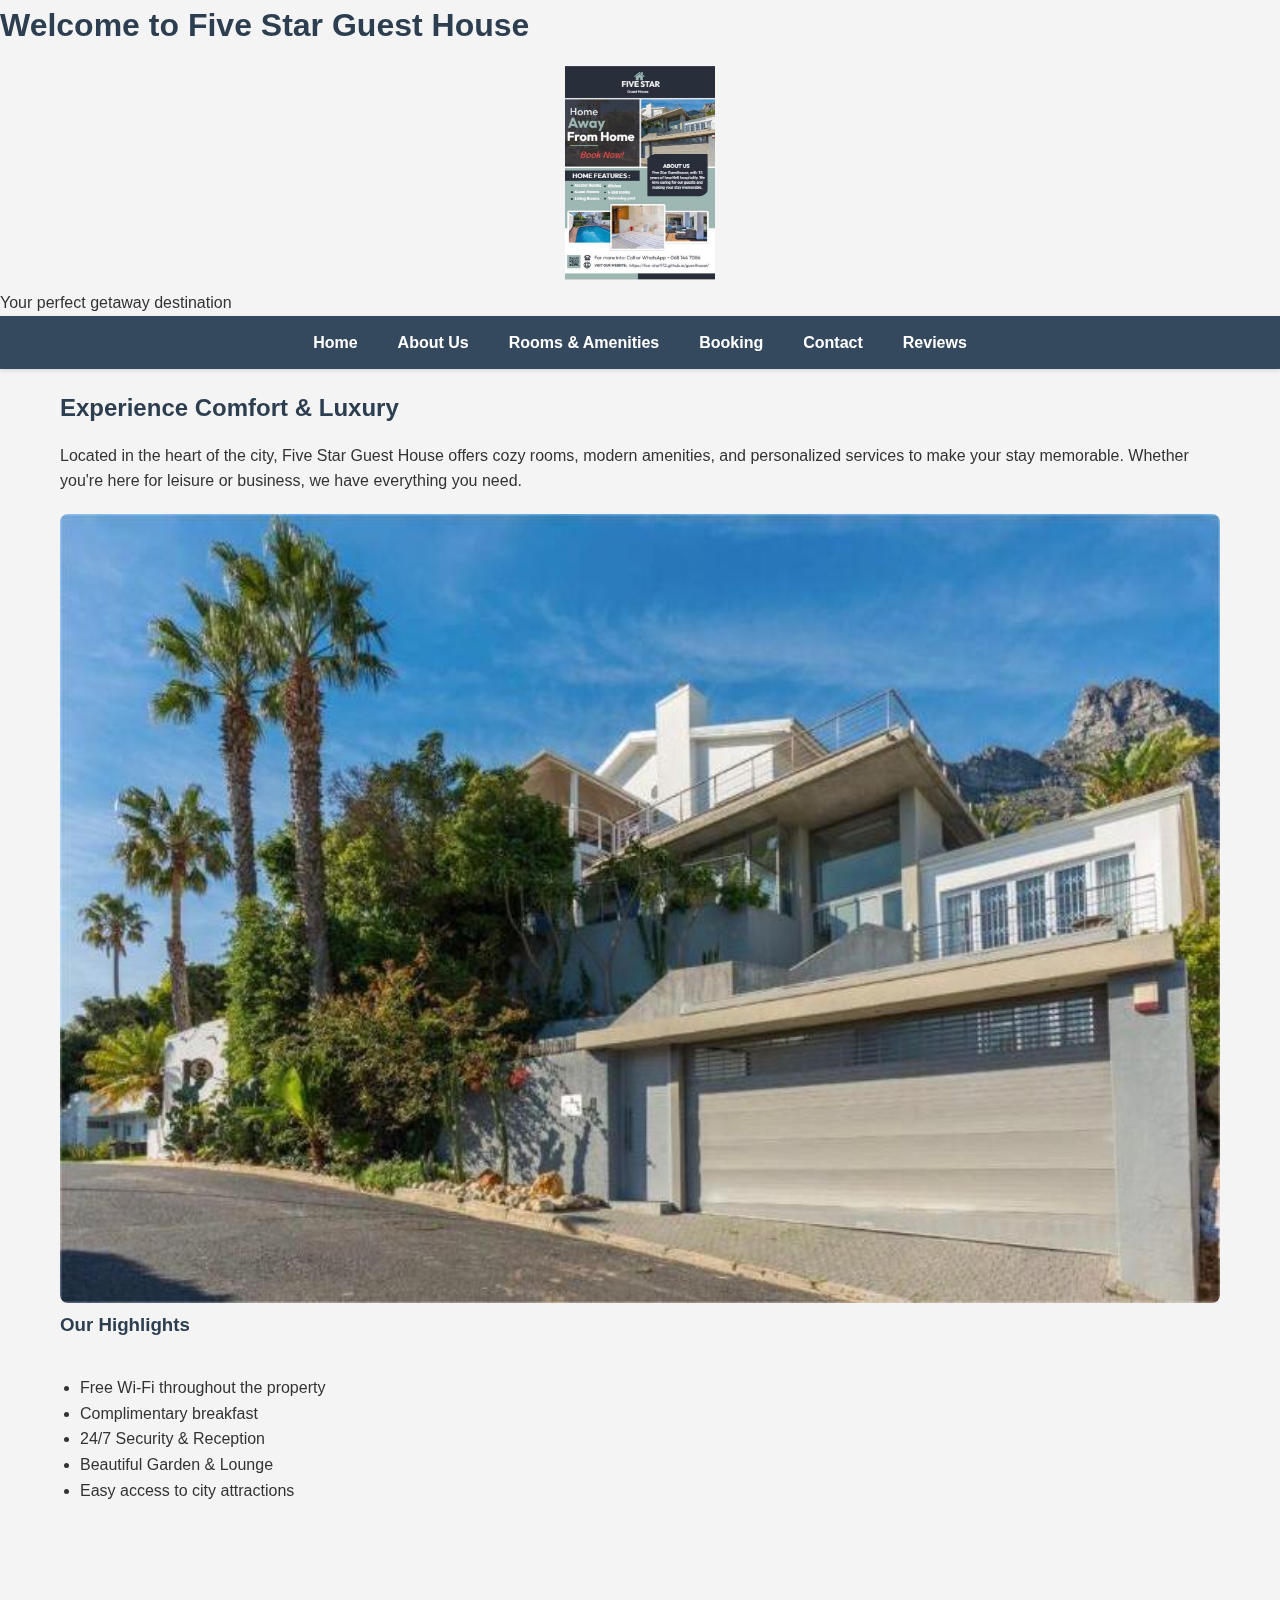
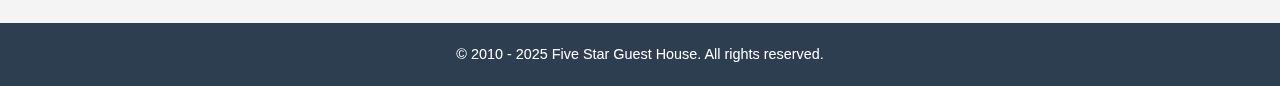
<file: index.html>
<!DOCTYPE html>
<html lang="en">
<head>
<meta charset="UTF-8" />
<meta name="viewport" content="width=device-width, initial-scale=1.0"/>
<title>Five Star Guest House</title>
<style>
  /* Reset some default styles for consistency */
  * {
      box-sizing: border-box;
      margin: 0;
      padding: 0;
  }

  /* Body styles */
  body {
      font-family: 'Helvetica Neue', Arial, sans-serif;
      margin: 0;
      padding: 0;
      color: #333;
      line-height: 1.6;
      background-color: #f4f4f4;
  }

  /* Container for content */
  .container {
      max-width: 1200px;
      margin: auto;
      padding: 20px;
  }

  /* Header and footer styles */
  header, footer {
      background-color: #2c3e50;
      color: #fff;
      padding: 20px 0;
      text-align: center;
  }

  /* Navigation styles with a professional look and responsiveness */
  nav {
      display: flex;
      justify-content: center;
      background-color: #34495e;
      flex-wrap: wrap;
      box-shadow: 0 2px 4px rgba(0,0,0,0.1);
  }

  nav a {
      color: #fff;
      padding: 14px 20px;
      text-decoration: none;
      transition: background 0.3s, transform 0.2s;
      font-weight: 600;
  }

  nav a:hover {
      background-color: #1abc9c;
      transform: scale(1.05);
  }

  /* Responsive menu for small screens */
  @media (max-width: 768px) {
      nav {
          flex-direction: column;
      }
      nav a {
          width: 100%;
          text-align: center;
          padding: 15px 0;
          border-top: 1px solid rgba(255,255,255,0.2);
      }
  }

  /* Headings styles */
  h1, h2, h3 {
      color: #2c3e50;
      margin-bottom: 15px;
  }

  /* Sections */
  section {
      margin-bottom: 40px;
  }

  /* Card styles for content blocks */
  .card {
      background: #fff;
      padding: 20px;
      margin: 20px 0;
      border-radius: 8px;
      box-shadow: 0 2px 5px rgba(0,0,0,0.1);
      transition: box-shadow 0.3s, transform 0.3s;
  }

  .card:hover {
      box-shadow: 0 4px 10px rgba(0,0,0,0.2);
      transform: translateY(-2px);
  }

  /* Buttons with a more modern look */
  button {
      background-color: #27ae60;
      color: #fff;
      padding: 10px 20px;
      border: none;
      border-radius: 4px;
      cursor: pointer;
      font-weight: 600;
      transition: background 0.3s, transform 0.2s;
  }

  button:hover {
      background-color: #2ecc71;
      transform: scale(1.05);
  }

  /* Form styles for better usability and responsiveness */
  form {
      display: flex;
      flex-direction: column;
      max-width: 600px;
      margin: auto;
  }

  input, select, textarea {
      padding: 10px;
      margin: 10px 0;
      border-radius: 4px;
      border: 1px solid #ccc;
      font-size: 1em;
      width: 100%;
  }

  input:focus, select:focus, textarea:focus {
      outline: none;
      border-color: #1abc9c;
      box-shadow: 0 0 8px rgba(26, 188, 156, 0.2);
  }

  /* Footer spacing */
  footer {
      margin-top: 40px;
      font-size: 0.9em;
  }

  /* Make sure the background bubbles cover the entire page */
  .bubbles-background {
    position: fixed; /* stay fixed on the page */
    top: 0;
    left: 0;
    width: 100%;
    height: 100%;
    pointer-events: none; /* so they don't block clicks */
    overflow: hidden;
    z-index: -1; /* behind all content */
  }

  /* Style for each bubble */
  .bubble {
    position: absolute;
    bottom: -50px; /* start below the view */
    width: 20px;
    height: 20px;
    background: rgba(255, 255, 255, 0.2);
    border-radius: 50%;
    opacity: 0.6;
    animation: floatUp 25s linear infinite;
  }

  /* Animation for floating upwards with variation in size and path */
  @keyframes floatUp {
    0% {
      transform: translateY(0) translateX(0);
      opacity: 0.6;
    }
    50% {
      opacity: 1;
    }
    100% {
      transform: translateY(-110vh) translateX(20px);
      opacity: 0;
    }
  }
</style>
</head>
<body>

<!-- Header Title -->
<div class="header-title">
  <div class="center-text">
  <h1>Welcome to Five Star Guest House</h1>
  </div>
</div>

<!-- Logo Image -->
<img src="logo1.jpeg" alt="Header Image" style="max-width:150px; height:auto; display:block; margin:10px auto;" />

<!-- Tagline -->
<div class="center-text">
  <div class="center-text">
  <p>Your perfect getaway destination</p
                                       </div>
</div>

<!-- Navigation Bar -->
<nav>
  <a href="index.html">Home</a>
  <a href="about.html">About Us</a>
  <a href="rooms.html">Rooms & Amenities</a>
  <a href="booking.html">Booking</a>
  <a href="contact.html">Contact</a>
  <a href="reviews.html">Reviews</a>
</nav>

<!-- Bubbles Background -->
<div class="bubbles-background">
  <div class="bubble" style="left:10%; animation-delay: 0s;"></div>
  <div class="bubble" style="left:20%; animation-delay: 2s;"></div>
  <div class="bubble" style="left:30%; animation-delay: 4s;"></div>
  <div class="bubble" style="left:40%; animation-delay: 1s;"></div>
  <div class="bubble" style="left:50%; animation-delay: 3s;"></div>
  <div class="bubble" style="left:60%; animation-delay: 2.5s;"></div>
  <div class="bubble" style="left:70%; animation-delay: 1.5s;"></div>
  <div class="bubble" style="left:80%; animation-delay: 4.5s;"></div>
  <div class="bubble" style="left:90%; animation-delay: 0.5s;"></div>
</div>

<!-- Main Content Section -->
<section class="container">
  <h2>Experience Comfort & Luxury</h2>
  <p>Located in the heart of the city, Five Star Guest House offers cozy rooms, modern amenities, and personalized services to make your stay memorable. Whether you're here for leisure or business, we have everything you need.</p>
  <img src="front%20view.jpeg" alt="Guest House" style="width:100%; border-radius:8px; margin-top:20px;">
  
  <h3>Our Highlights</h3>
  <section class="highlights">
    <ul>
      <section class="container">
      <li>Free Wi-Fi throughout the property</li>
      <li>Complimentary breakfast</li>
      <li>24/7 Security & Reception</li>
      <li>Beautiful Garden & Lounge</li>
      <li>Easy access to city attractions</li>
      </section>
    </ul>
  </section>
</section>

<!-- Footer -->
<footer>
  <p>&copy; 2010 - 2025 Five Star Guest House. All rights reserved.</p>
</footer>

</body>
</html>
</file>
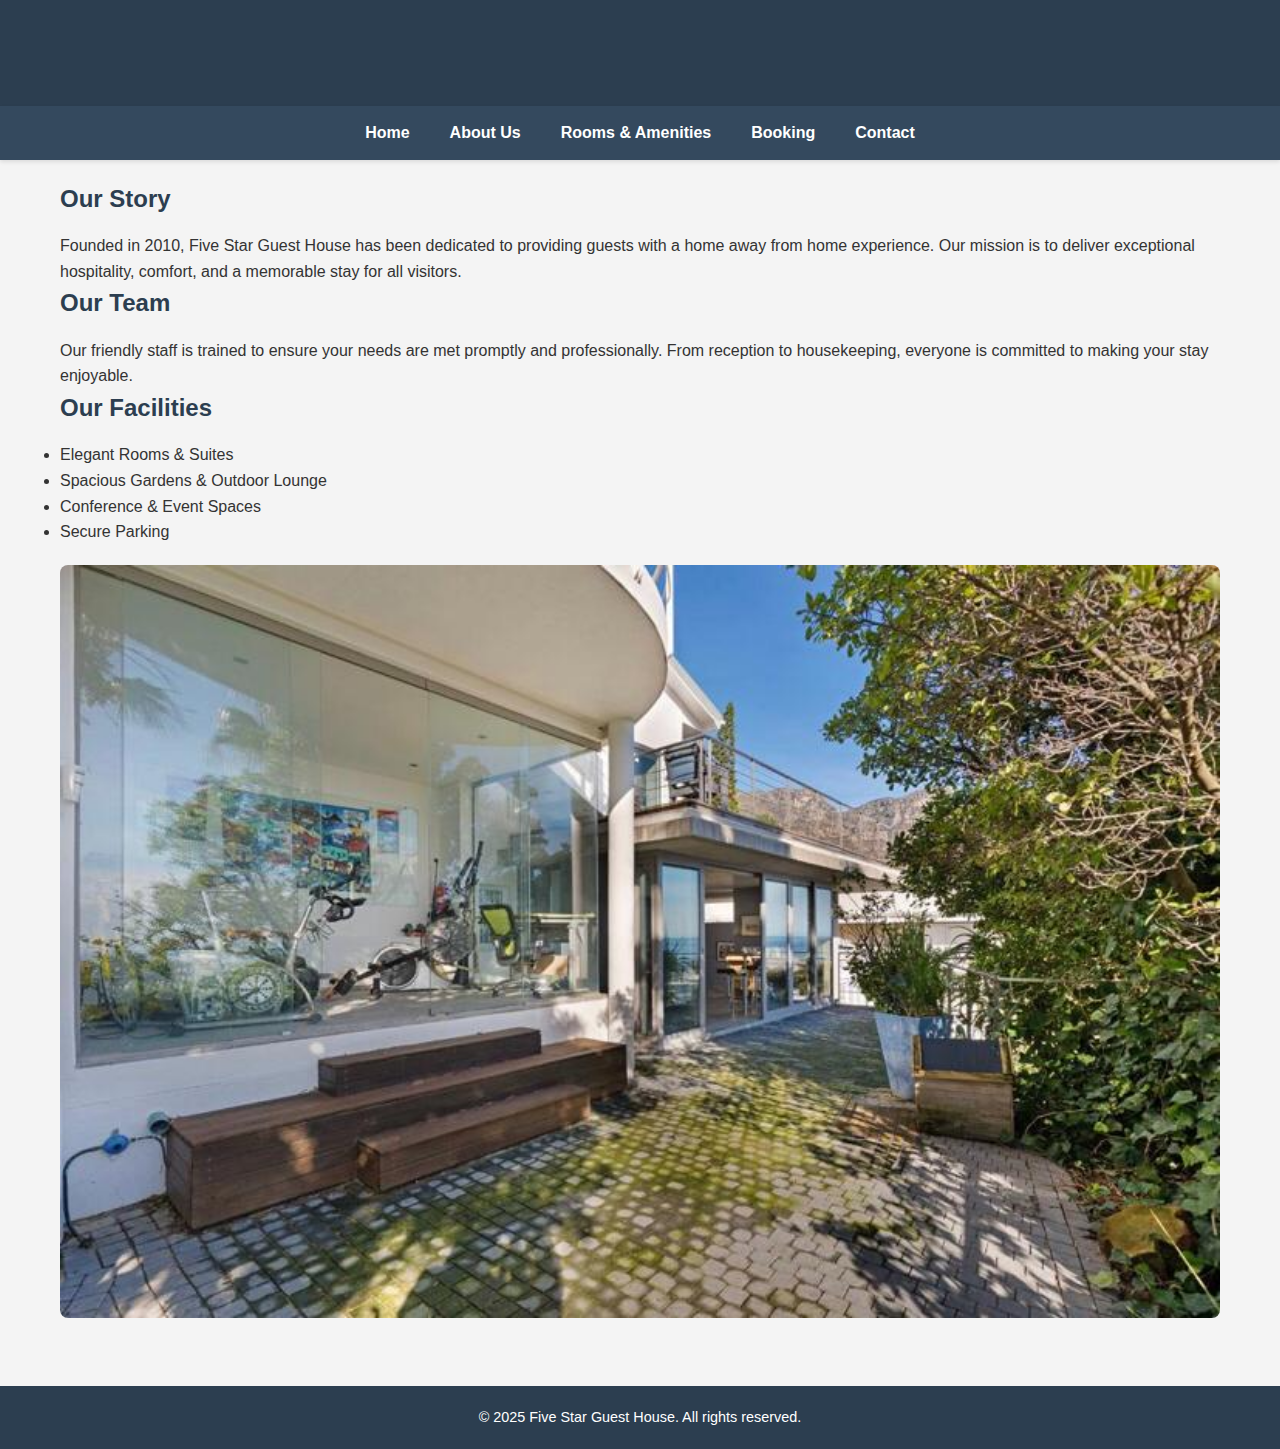
<file: about.html>
<!DOCTYPE html>
<html lang="en">
<head>
    <meta charset="UTF-8" />
    <meta name="viewport" content="width=device-width, initial-scale=1.0"/>
    <title>Guest House - About Us</title>
    <link rel="stylesheet" href="styles.css" />
</head>
<body>
    <header>
        <h1>About Five Star Guest House</h1>
    </header>
    <nav>
        <a href="index.html">Home</a>
        <a href="about.html">About Us</a>
        <a href="rooms.html">Rooms & Amenities</a>
        <a href="booking.html">Booking</a>
        <a href="contact.html">Contact</a>
    </nav>
    <section class="container">
        <h2>Our Story</h2>
        <p>Founded in 2010, Five Star Guest House has been dedicated to providing guests with a home away from home experience. Our mission is to deliver exceptional hospitality, comfort, and a memorable stay for all visitors.</p>
        <h2>Our Team</h2>
        <p>Our friendly staff is trained to ensure your needs are met promptly and professionally. From reception to housekeeping, everyone is committed to making your stay enjoyable.</p>
        <h2>Our Facilities</h2>
        <ul>
            <li>Elegant Rooms & Suites</li>
            <li>Spacious Gardens & Outdoor Lounge</li>
            <li>Conference & Event Spaces</li>
            <li>Secure Parking</li>
        </ul>
        <img src="outside.jpeg" alt="Guest House Interior" style="width:100%; border-radius:8px; margin-top:20px;">
    </section>
    <footer>
        <p>&copy; 2025 Five Star Guest House. All rights reserved.</p>
    </footer>
</body>
</html>
</file>
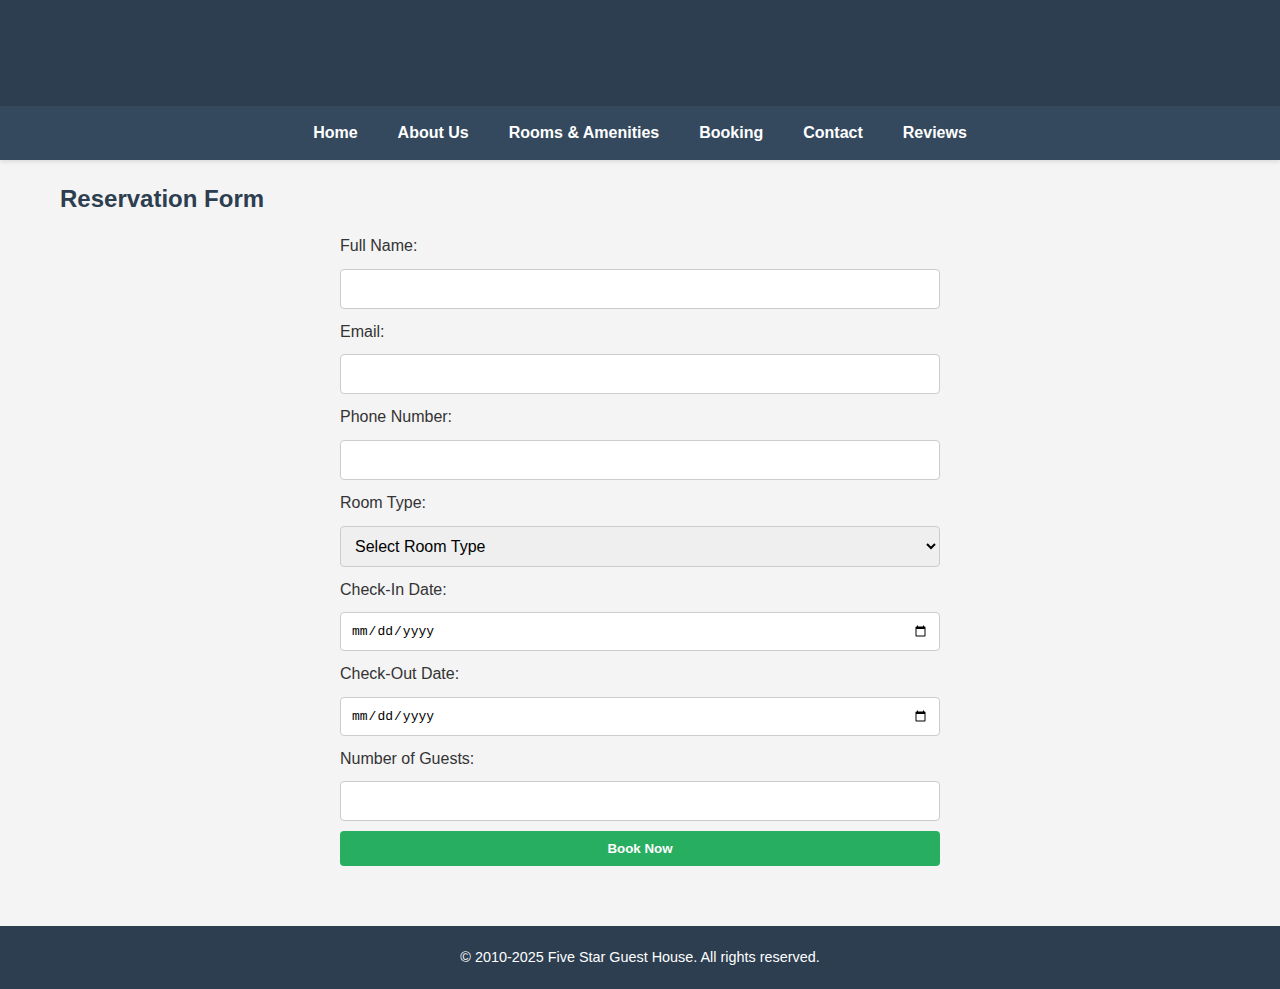
<file: booking.html>
<!DOCTYPE html>
<html lang="en">
<head>
<meta charset="UTF-8" />
<meta name="viewport" content="width=device-width, initial-scale=1.0"/>
<title>Guest House - Booking</title>
<link rel="stylesheet" href="styles.css" />
</head>
<body>
<header>
    <h1>Book Your Stay</h1>
</header>
<nav>
    <a href="index.html">Home</a>
    <a href="about.html">About Us</a>
    <a href="rooms.html">Rooms & Amenities</a>
    <a href="booking.html">Booking</a>
    <a href="contact.html">Contact</a>
    <a href="reviews.html">Reviews</a>
</nav>
<section class="container">
    <h2>Reservation Form</h2>
    <form id="bookingForm">
        <label for="name">Full Name:</label>
        <input type="text" id="name" name="name" required />

        <label for="email">Email:</label>
        <input type="email" id="email" name="email" required />

        <label for="phone">Phone Number:</label>
        <input type="tel" id="phone" name="phone" required />

        <label for="roomType">Room Type:</label>
        <select id="roomType" name="roomType" required>
            <option value="">Select Room Type</option>
            <option value="Standard">Standard Room</option>
            <option value="Deluxe">Deluxe Suite</option>
        </select>

        <label for="checkIn">Check-In Date:</label>
        <input type="date" id="checkIn" name="checkIn" required />

        <label for="checkOut">Check-Out Date:</label>
        <input type="date" id="checkOut" name="checkOut" required />

        <label for="guests">Number of Guests:</label>
        <input type="number" id="guests" name="guests" min="1" max="10" required />

        <button type="submit">Book Now</button>
    </form>
    
    <div id="confirmation" style="display:none; margin-top:20px; background:#e0ffe0; padding:15px; border-radius:8px;">
        <h3>Thank you for your booking!</h3>
        <p>Contact Phone number to confirm resevation and provide proof of payment</p>
    </div>
</section>

<script>
// Handle form submission
document.getElementById('bookingForm').addEventListener('submit', function(e) {
    e.preventDefault();
    // Here you would typically send form data to the server
    // For demonstration, we'll show a confirmation message
    document.getElementById('bookingForm').style.display = 'none';
    document.getElementById('confirmation').style.display = 'block';

    // Optionally, send data to backend via AJAX (fetch)
    /*
    fetch('/api/bookings', {
        method: 'POST',
        headers: {'Content-Type': 'application/json'},
        body: JSON.stringify({
            name: document.getElementById('name').value,
            email: document.getElementById('email').value,
            phone: document.getElementById('phone').value,
            roomType: document.getElementById('roomType').value,
            checkIn: document.getElementById('checkIn').value,
            checkOut: document.getElementById('checkOut').value,
            guests: document.getElementById('guests').value
        })
    }).then(response => response.json())
      .then(data => {
          // Show confirmation
      });
    */
});
</script>
<footer>
    <p>&copy; 2010-2025 Five Star Guest House. All rights reserved.</p>
</footer>
</body>
</html>
</file>
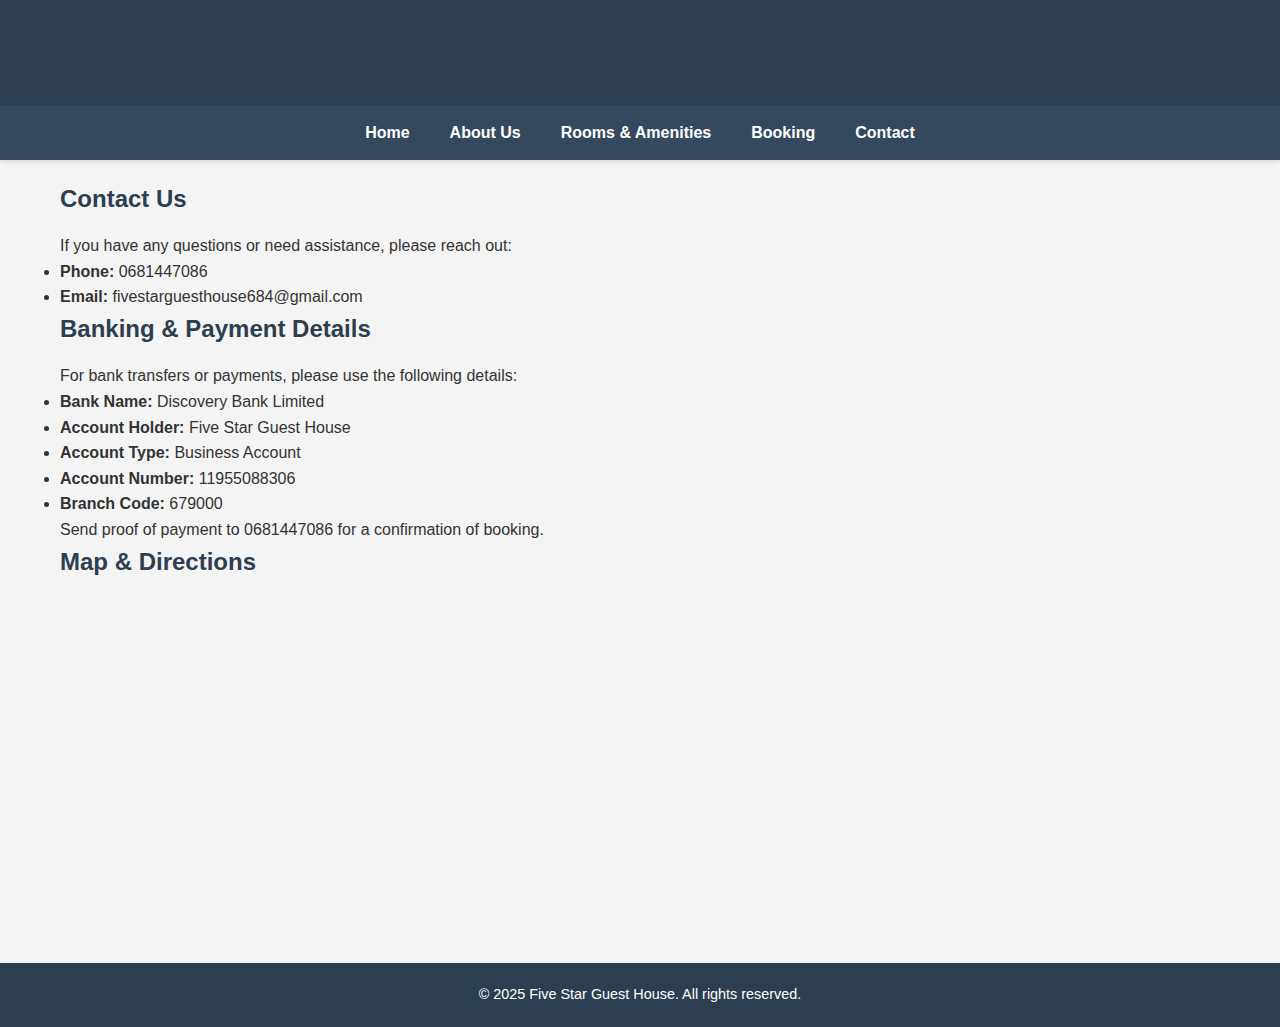
<file: contact.html>
<!DOCTYPE html>
<html lang="en">
<head>
<meta charset="UTF-8" />
<meta name="viewport" content="width=device-width, initial-scale=1.0"/>
<title>Guest House - Contact & Banking Details</title>
<link rel="stylesheet" href="styles.css" />
</head>
<body>
<header>
    <h1>Contact & Banking Details</h1>
</header>
<nav>
    <a href="index.html">Home</a>
    <a href="about.html">About Us</a>
    <a href="rooms.html">Rooms & Amenities</a>
    <a href="booking.html">Booking</a>
    <a href="contact.html">Contact</a>
</nav>
<section class="container">
    <h2>Contact Us</h2>
    <p>If you have any questions or need assistance, please reach out:</p>
    <ul>
        <li><strong>Phone:</strong> 0681447086</li>
        <li><strong>Email:</strong> fivestarguesthouse684@gmail.com</li>
        
    </ul>
    <h2>Banking & Payment Details</h2>
    <p>For bank transfers or payments, please use the following details:</p>
    <ul>
        <li><strong>Bank Name:</strong> Discovery Bank Limited</li>
        <li><strong>Account Holder:</strong> Five Star Guest House</li>
        <li><strong>Account Type:</strong> Business Account</li>
        <li><strong>Account Number:</strong> 11955088306</li>
        <li><strong>Branch Code:</strong> 679000</li>
        <p>Send proof of payment to 0681447086 for a confirmation of booking.</p>
        
    </ul>
    <h2>Map & Directions</h2>
    <iframe src="https://www.google.com/maps/embed?pb=!1m18!1m12!1m3!1d3153.019385554377!2d-122.41941508468162!3d37.77492977975904!2m3!1f0!2f0!3f0!3m2!1i1024!2i768!4f13.1!3m3!1m2!1s0x8085808c4b6d8f65%3A0x8e3f0f7e4e0f1f2b!2sCity%20Hall!5e0!3m2!1sen!2sus!4v1616175323498" width="100%" height="300" style="border:0;" allowfullscreen="" loading="lazy"></iframe>
</section>
<footer>
    <p>&copy; 2025 Five Star Guest House. All rights reserved.</p>
</footer>
</body>
</html>
</file>
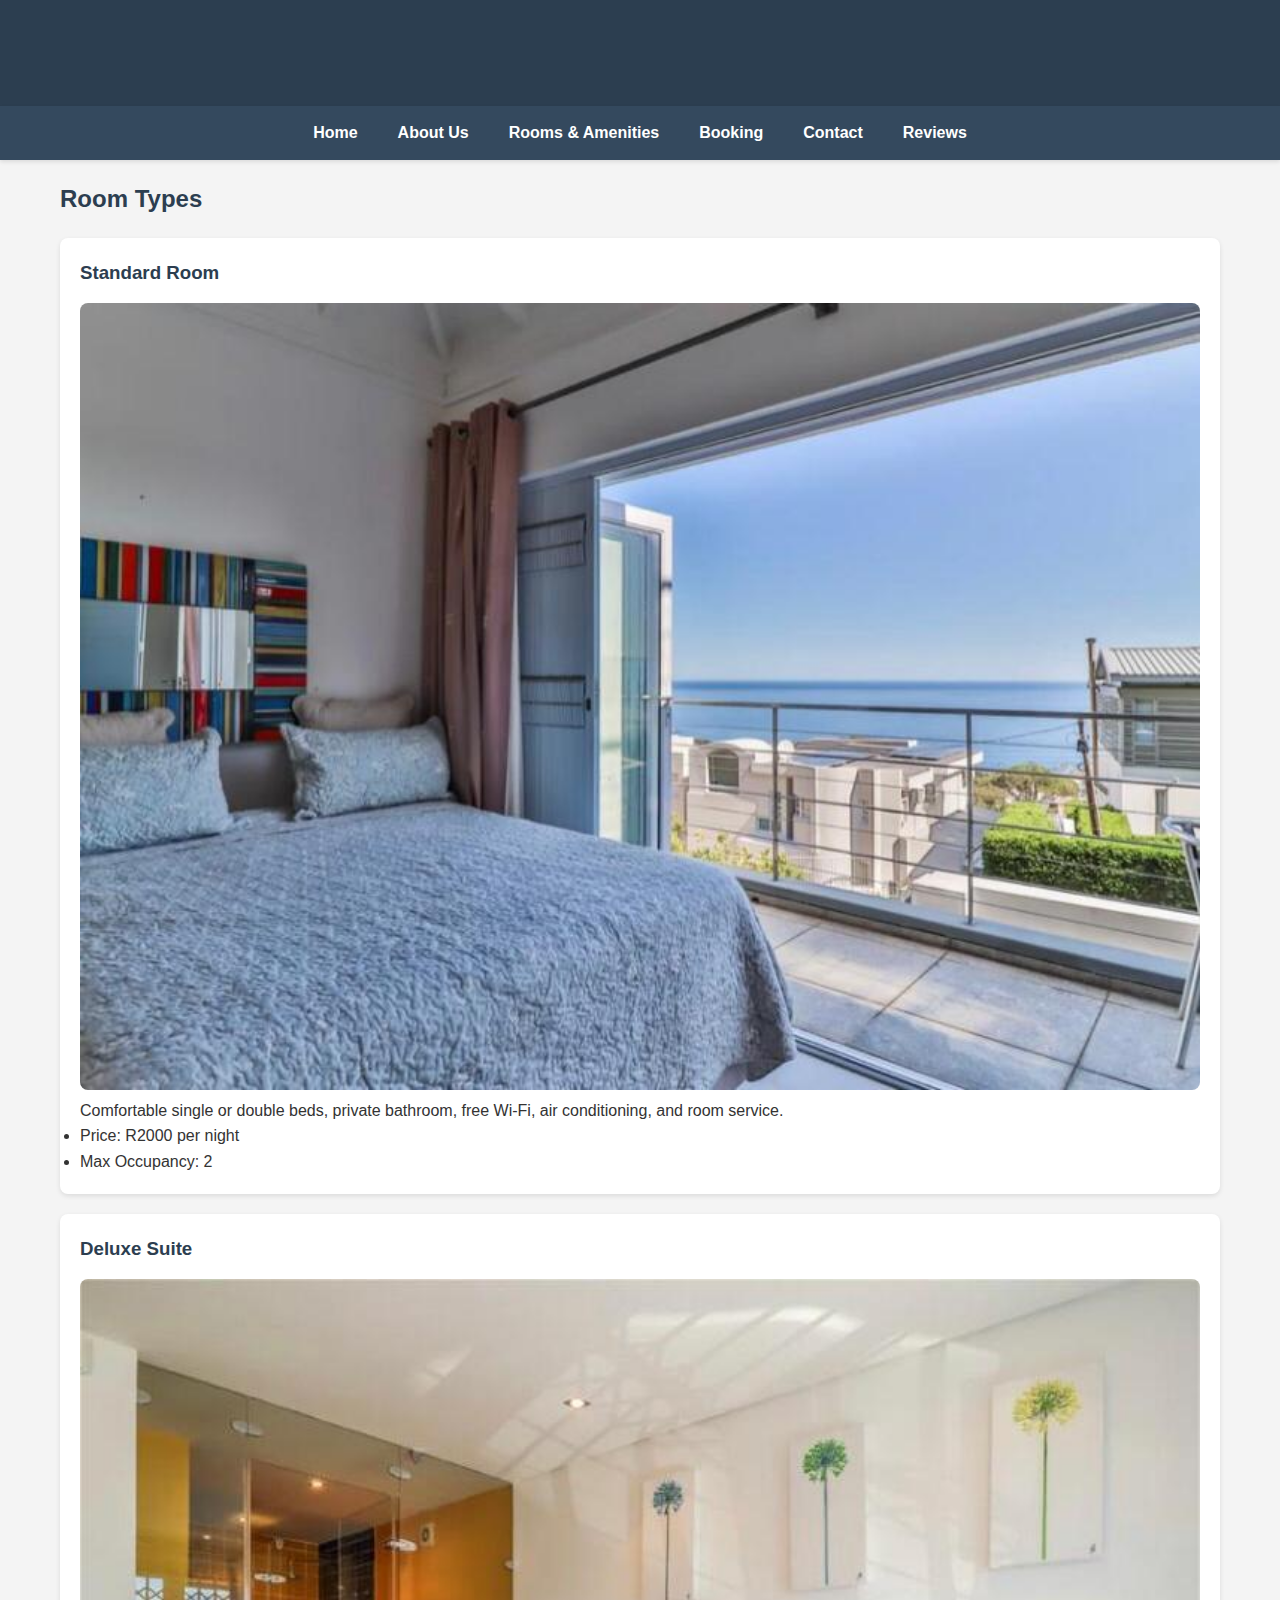
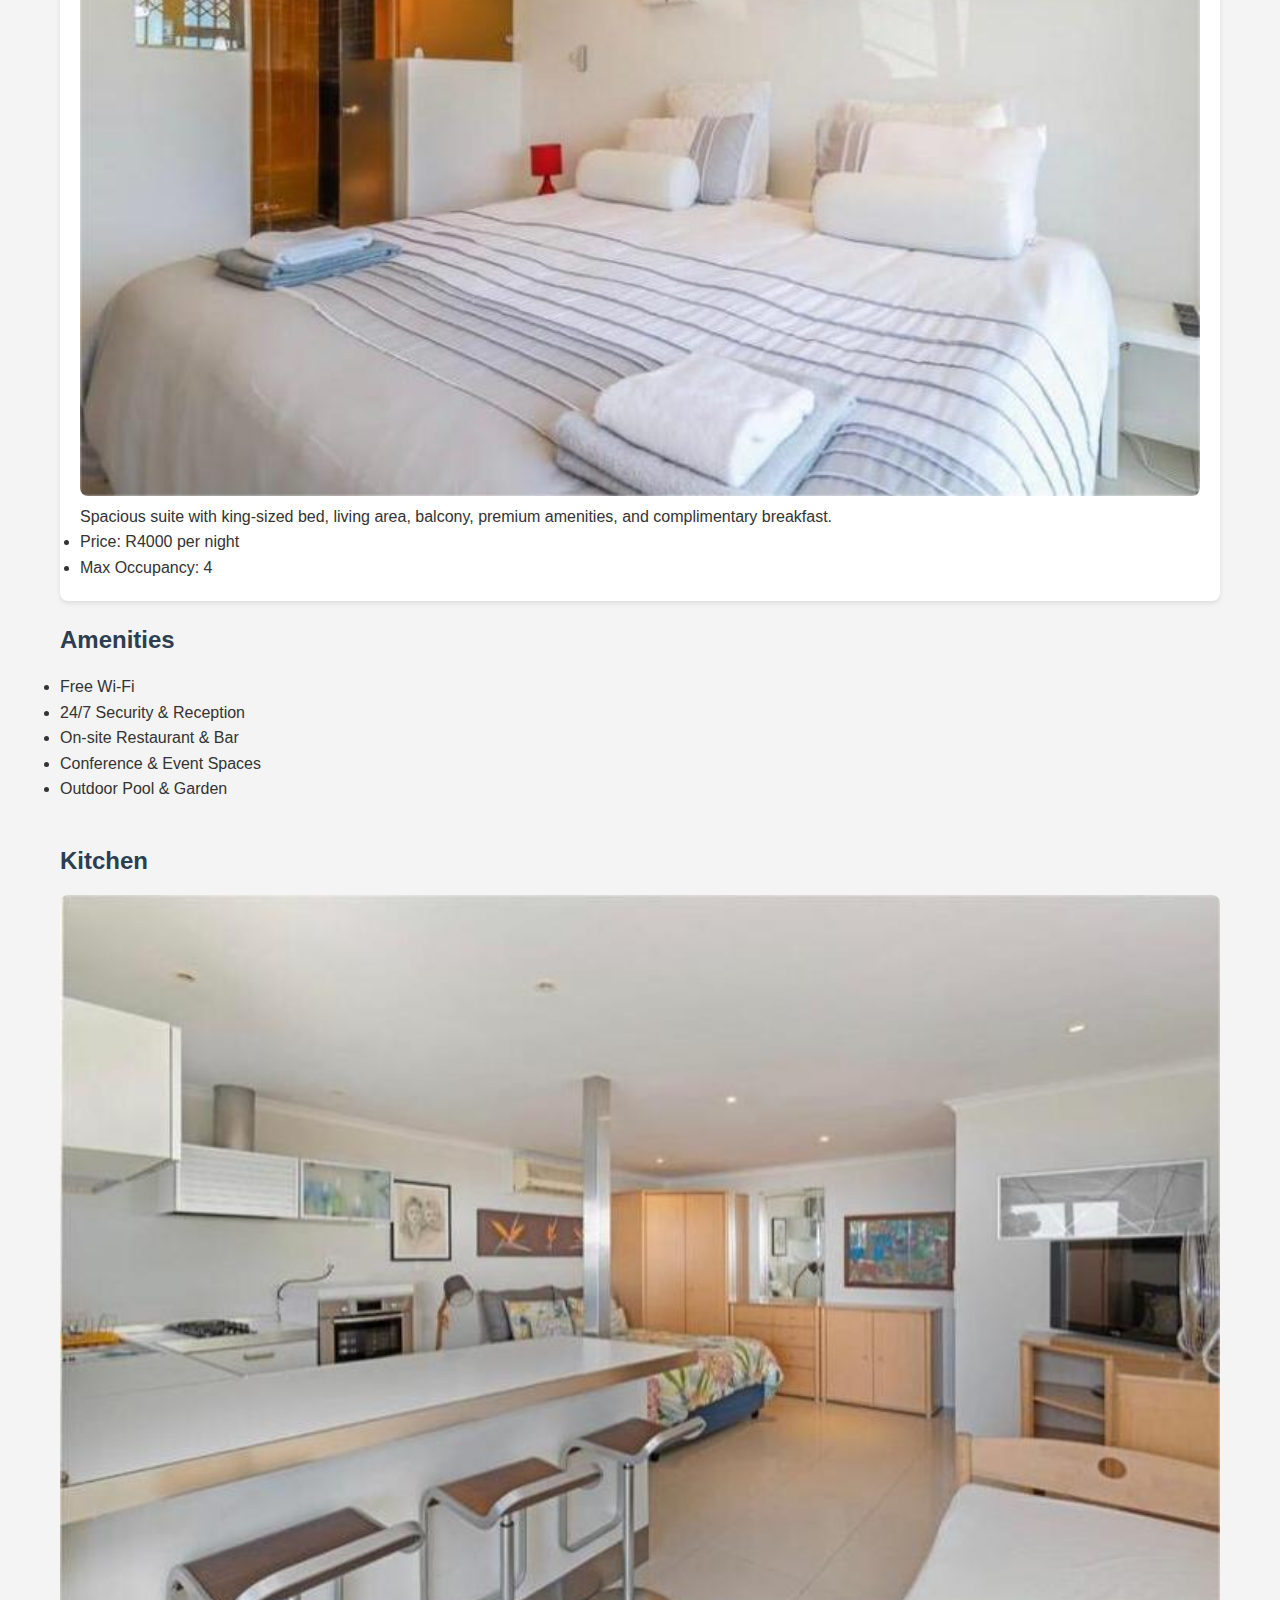
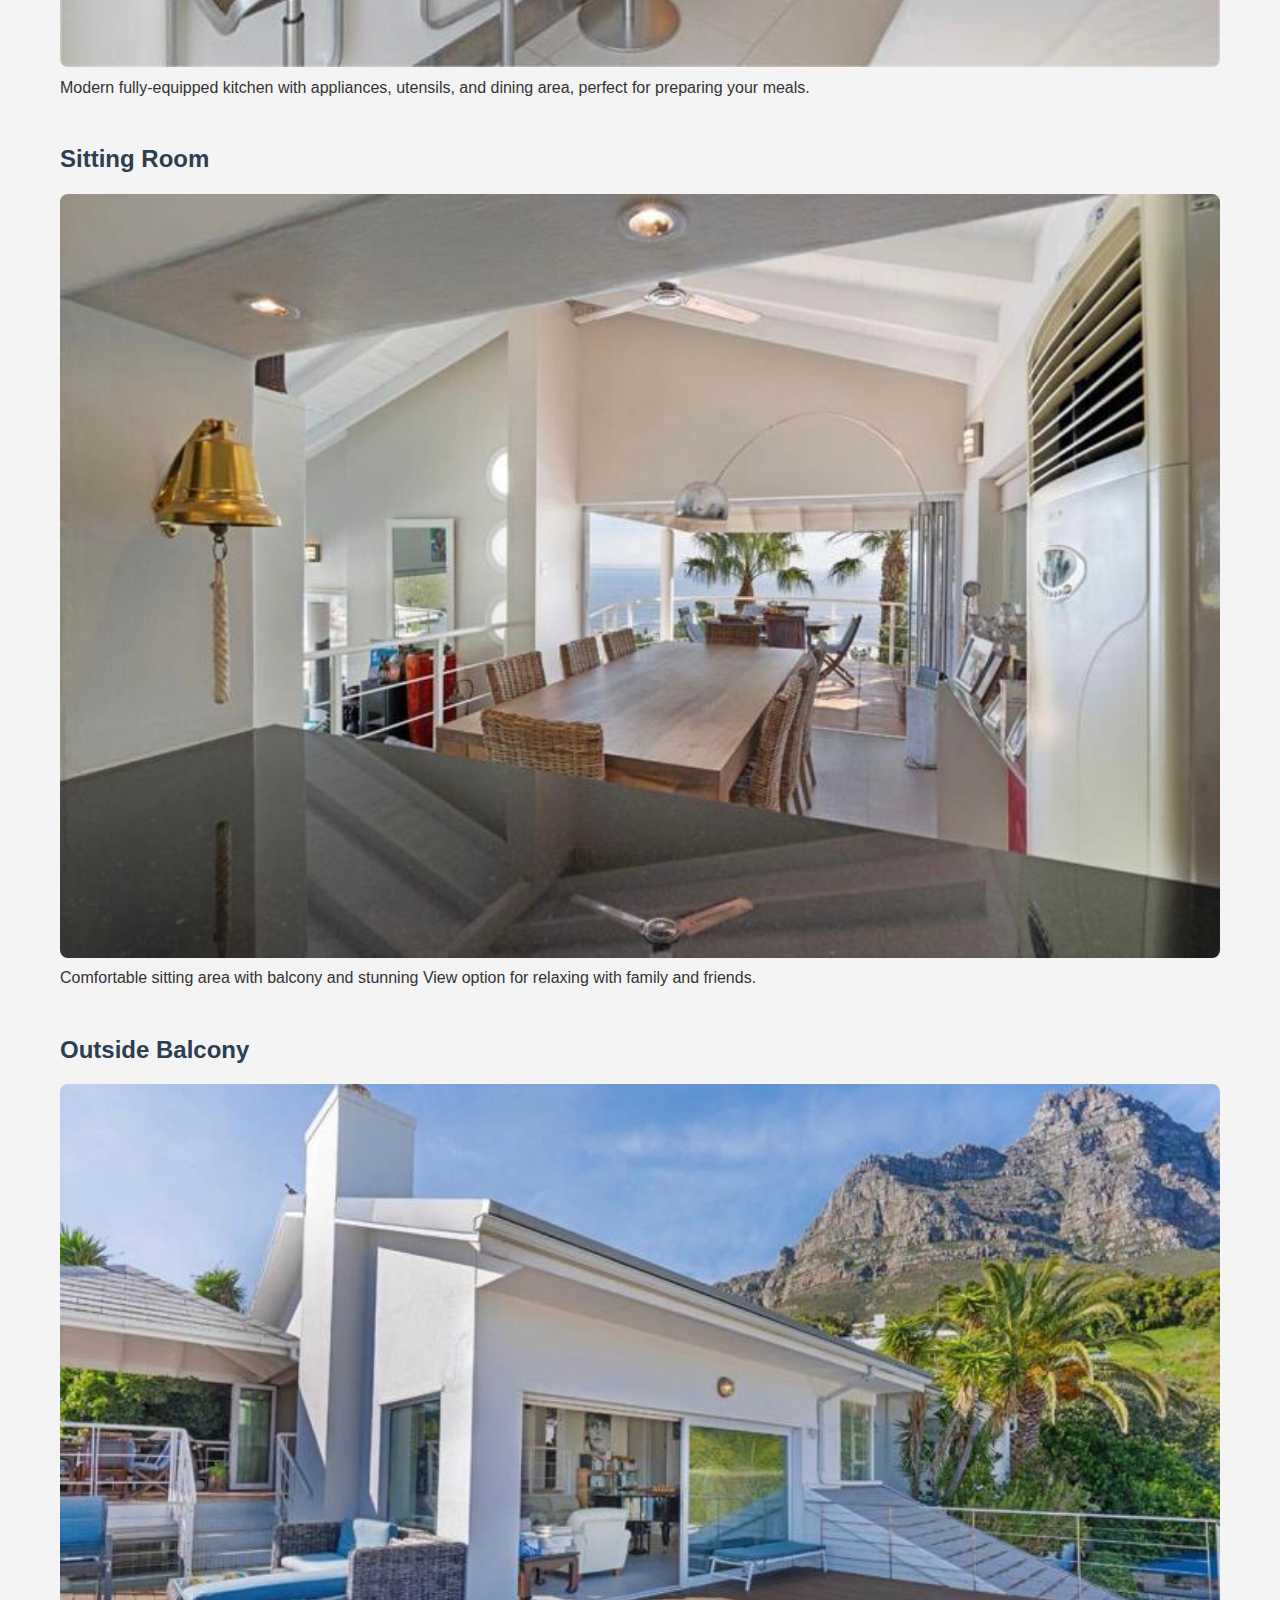
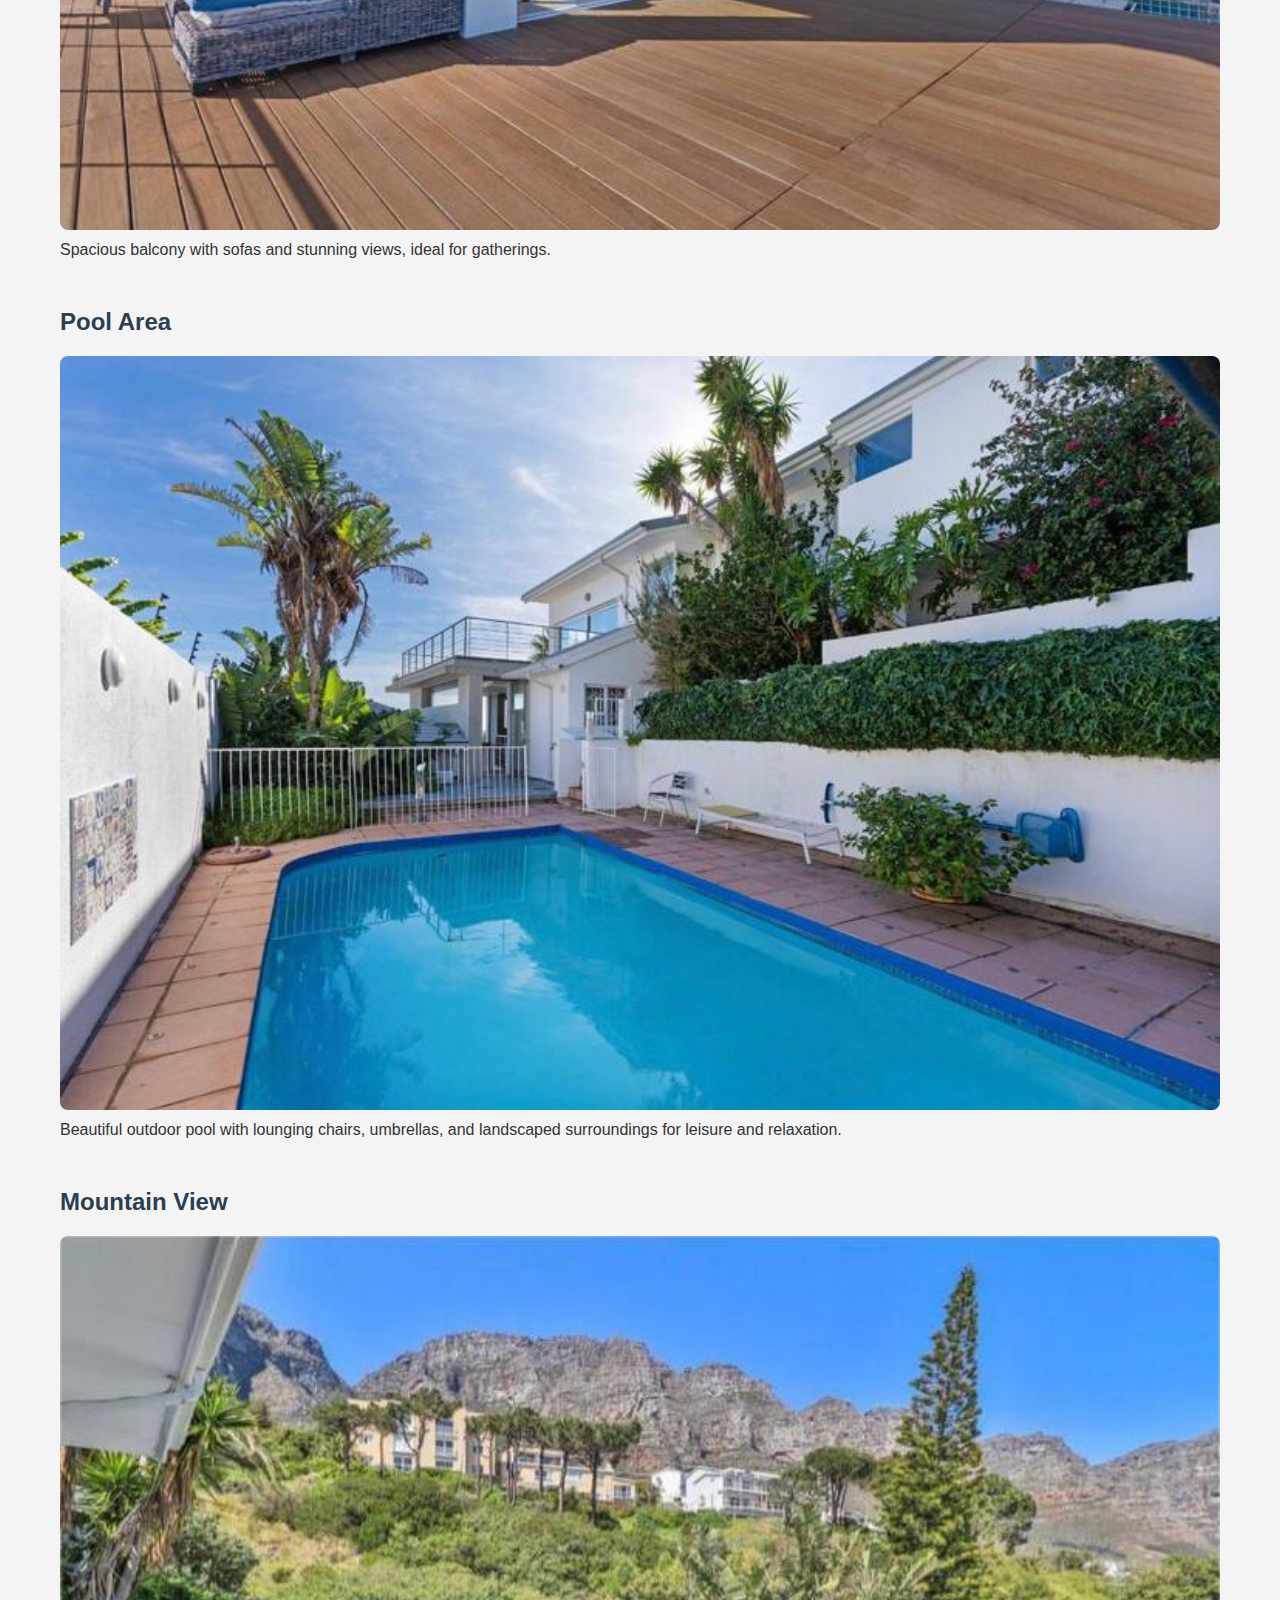
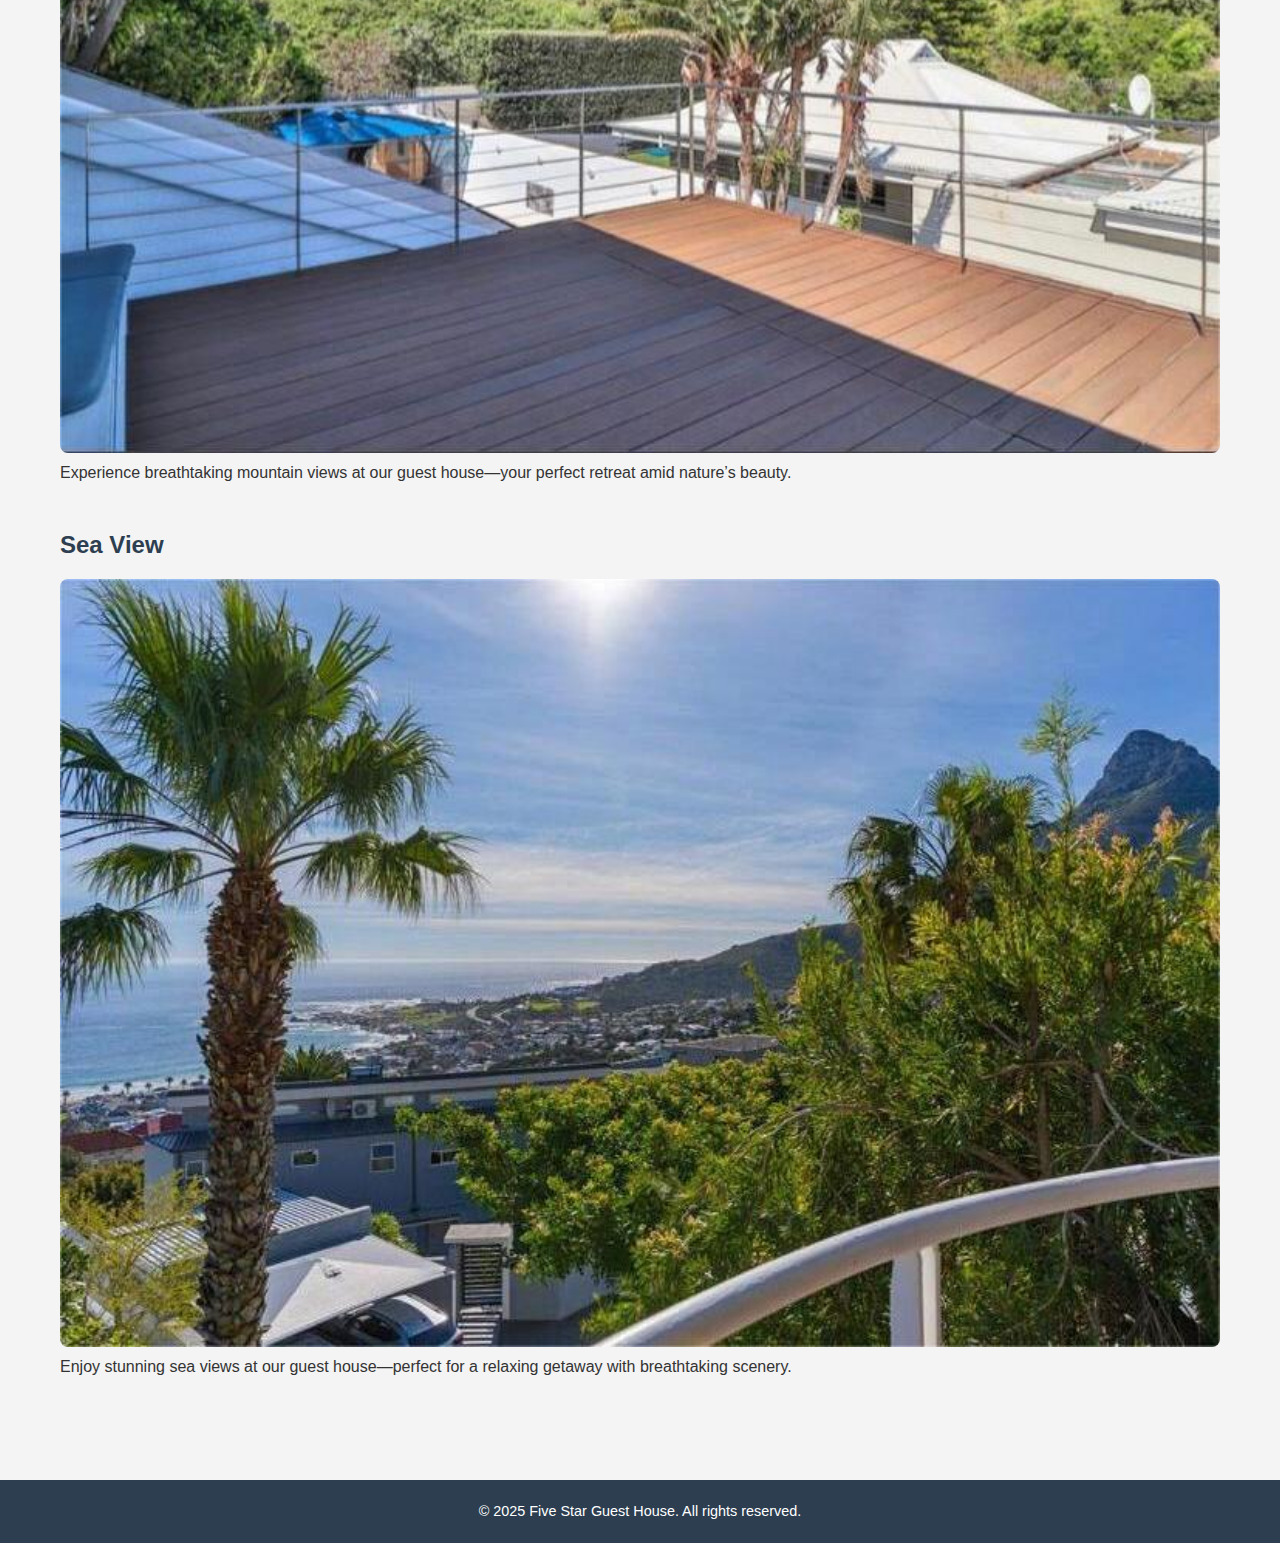
<file: rooms.html>
<!DOCTYPE html>
<html lang="en">
<head>
    <meta charset="UTF-8" />
    <meta name="viewport" content="width=device-width, initial-scale=1.0"/>
    <title>Guest House - Rooms & Amenities</title>
    <link rel="stylesheet" href="styles.css" />
</head>
<body>
<header>
    <h1>Our Rooms & Amenities</h1>
</header>
<nav>
    <a href="index.html">Home</a>
    <a href="about.html">About Us</a>
    <a href="rooms.html">Rooms & Amenities</a>
    <a href="booking.html">Booking</a>
    <a href="contact.html">Contact</a>
    <a href="reviews.html">Reviews</a>
</nav>
<section class="container">
    <h2>Room Types</h2>
    <div class="card">
        <h3>Standard Room</h3>
        <img src="bedroom2.jpeg" alt="Standard Room" style="width:100%; border-radius:8px;">
        <p>Comfortable single or double beds, private bathroom, free Wi-Fi, air conditioning, and room service.</p>
        <ul>
            <li>Price: R2000 per night</li>
            <li>Max Occupancy: 2</li>
        </ul>
    </div>
    <div class="card">
        <h3>Deluxe Suite</h3>
        <img src="bedroom1.jpeg" alt="Deluxe Suite" style="width:100%; border-radius:8px;">
        <p>Spacious suite with king-sized bed, living area, balcony, premium amenities, and complimentary breakfast.</p>
        <ul>
            <li>Price: R4000 per night</li>
            <li>Max Occupancy: 4</li>
        </ul>
    </div>
    <h2>Amenities</h2>
    <ul>
        <li>Free Wi-Fi</li>
        <li>24/7 Security & Reception</li>
        <li>On-site Restaurant & Bar</li>
        <li>Conference & Event Spaces</li>
        <li>Outdoor Pool & Garden</li>
    </ul>
    
    <!-- Additional Sections for Rooms & Areas -->
    <section id="kitchen" style="margin-top:40px;">
        <h2>Kitchen</h2>
        <img src="kitehen.jpeg" alt="Kitchen" style="width:100%; border-radius:8px;">
        <p>Modern fully-equipped kitchen with appliances, utensils, and dining area, perfect for preparing your meals.</p>
    </section>

    <section id="sitting-room" style="margin-top:40px;">
        <h2>Sitting Room</h2>
        <img src="seating%20room%20inside.jpeg" alt="Sitting Room" style="width:100%; border-radius:8px;">
        <p>Comfortable sitting area with balcony and stunning View option for relaxing with family and friends.</p>
    </section>

    <section id="living-room" style="margin-top:40px;">
        <h2>Outside Balcony</h2>
        <img src="outside%20seating%20area%202.jpeg" alt="Living Room" style="width:100%; border-radius:8px;">
        <p>Spacious balcony with sofas and stunning views, ideal for gatherings.</p>
    </section>

    <section id="pool-area" style="margin-top:40px;">
        <h2>Pool Area</h2>
        <img src="Pool.jpeg" alt="Pool Area" style="width:100%; border-radius:8px;">
        <p>Beautiful outdoor pool with lounging chairs, umbrellas, and landscaped surroundings for leisure and relaxation.</p>
    </section>

    <section id="parking" style="margin-top:40px;">
        <h2>Mountain View</h2>
        <img src="mountain%20view.jpeg" alt="Parking Area" style="width:100%; border-radius:8px;">
        <p>Experience breathtaking mountain views at our guest house—your perfect retreat amid nature’s beauty.</p>
    </section>

    <section id="Beach View" style="margin-top:40px;">
        <h2>Sea View</h2>
        <img src="beach%20view.jpeg" alt="Garden" style="width:100%; border-radius:8px;">
        <p>Enjoy stunning sea views at our guest house—perfect for a relaxing getaway with breathtaking scenery.</p>
    </section>
</section>
<footer>
    <p>© 2025 Five Star Guest House. All rights reserved.</p>
</footer>
</body>
</html>
</file>
<file: styles.css>
/* styles.css */

/* Reset some default styles for consistency */
* {
    box-sizing: border-box;
    margin: 0;
    padding: 0;
}

/* Body styles */
body {
    font-family: 'Helvetica Neue', Arial, sans-serif;
    margin: 0;
    padding: 0;
    color: #333;
    line-height: 1.6;
    background-color: #f4f4f4;
}

/* Container for content */
.container {
    max-width: 1200px;
    margin: auto;
    padding: 20px;
}

/* Header and footer styles */
header, footer {
    background-color: #2c3e50;
    color: #fff;
    padding: 20px 0;
    text-align: center;
}

/* Navigation styles with a professional look and responsiveness */
nav {
    display: flex;
    justify-content: center;
    background-color: #34495e;
    flex-wrap: wrap;
    box-shadow: 0 2px 4px rgba(0,0,0,0.1);
}

nav a {
    color: #fff;
    padding: 14px 20px;
    text-decoration: none;
    transition: background 0.3s, transform 0.2s;
    font-weight: 600;
}

nav a:hover {
    background-color: #1abc9c;
    transform: scale(1.05);
}

/* Responsive menu for small screens */
@media (max-width: 768px) {
    nav {
        flex-direction: column;
    }
    nav a {
        width: 100%;
        text-align: center;
        padding: 15px 0;
        border-top: 1px solid rgba(255,255,255,0.2);
    }
}

/* Headings styles */
h1, h2, h3 {
    color: #2c3e50;
    margin-bottom: 15px;
}

/* Sections */
section {
    margin-bottom: 40px;
}

/* Card styles for content blocks */
.card {
    background: #fff;
    padding: 20px;
    margin: 20px 0;
    border-radius: 8px;
    box-shadow: 0 2px 5px rgba(0,0,0,0.1);
    transition: box-shadow 0.3s, transform 0.3s;
}

.card:hover {
    box-shadow: 0 4px 10px rgba(0,0,0,0.2);
    transform: translateY(-2px);
}

/* Buttons with a more modern look */
button {
    background-color: #27ae60;
    color: #fff;
    padding: 10px 20px;
    border: none;
    border-radius: 4px;
    cursor: pointer;
    font-weight: 600;
    transition: background 0.3s, transform 0.2s;
}

button:hover {
    background-color: #2ecc71;
    transform: scale(1.05);
}

/* Form styles for better usability and responsiveness */
form {
    display: flex;
    flex-direction: column;
    max-width: 600px;
    margin: auto;
}

input, select, textarea {
    padding: 10px;
    margin: 10px 0;
    border-radius: 4px;
    border: 1px solid #ccc;
    font-size: 1em;
    width: 100%;
}

input:focus, select:focus, textarea:focus {
    outline: none;
    border-color: #1abc9c;
    box-shadow: 0 0 8px rgba(26, 188, 156, 0.2);
}

/* Footer spacing */
footer {
    margin-top: 40px;
    font-size: 0.9em;
}

/* Optional: add smooth scrolling for better experience */
html {
    scroll-behavior: smooth;
}





<!-- Place this anywhere inside your <body> tag, preferably right after <body> -->
<div class="bubbles-background">
  <div class="bubble" style="left:10%; animation-delay: 0s;"></div>
  <div class="bubble" style="left:20%; animation-delay: 2s;"></div>
  <div class="bubble" style="left:30%; animation-delay: 4s;"></div>
  <div class="bubble" style="left:40%; animation-delay: 1s;"></div>
  <div class="bubble" style="left:50%; animation-delay: 3s;"></div>
  <div class="bubble" style="left:60%; animation-delay: 2.5s;"></div>
  <div class="bubble" style="left:70%; animation-delay: 1.5s;"></div>
  <div class="bubble" style="left:80%; animation-delay: 4.5s;"></div>
  <div class="bubble" style="left:90%; animation-delay: 0.5s;"></div>
</div>

<!-- Add the following CSS inside your <style> tag in <head>, or in your stylesheet -->
<style>
  /* Background bubbles container */
  .bubbles-background {
    position: fixed;
    top: 0; left: 0;
    width: 100%; height: 100%;
    pointer-events: none; /* so they don't block clicks */
    overflow: hidden;
    z-index: -1; /* behind your content */
  }

  /* Individual bubbles */
  .bubble {
    position: absolute;
    bottom: -50px; /* start below the screen */
    width: 20px;
    height: 20px;
    background: rgba(255, 255, 255, 0.2);
    border-radius: 50%;
    animation: floatUp 20s linear infinite;
  }

  /* Animation for floating bubbles */
  @keyframes floatUp {
    0% {
      transform: translateY(0) translateX(0);
      opacity: 0.6;
    }
    50% {
      opacity: 1;
    }
    100% {
      transform: translateY(-110vh) translateX(20px);
      opacity: 0;
    }
  }
</style>
</file>
